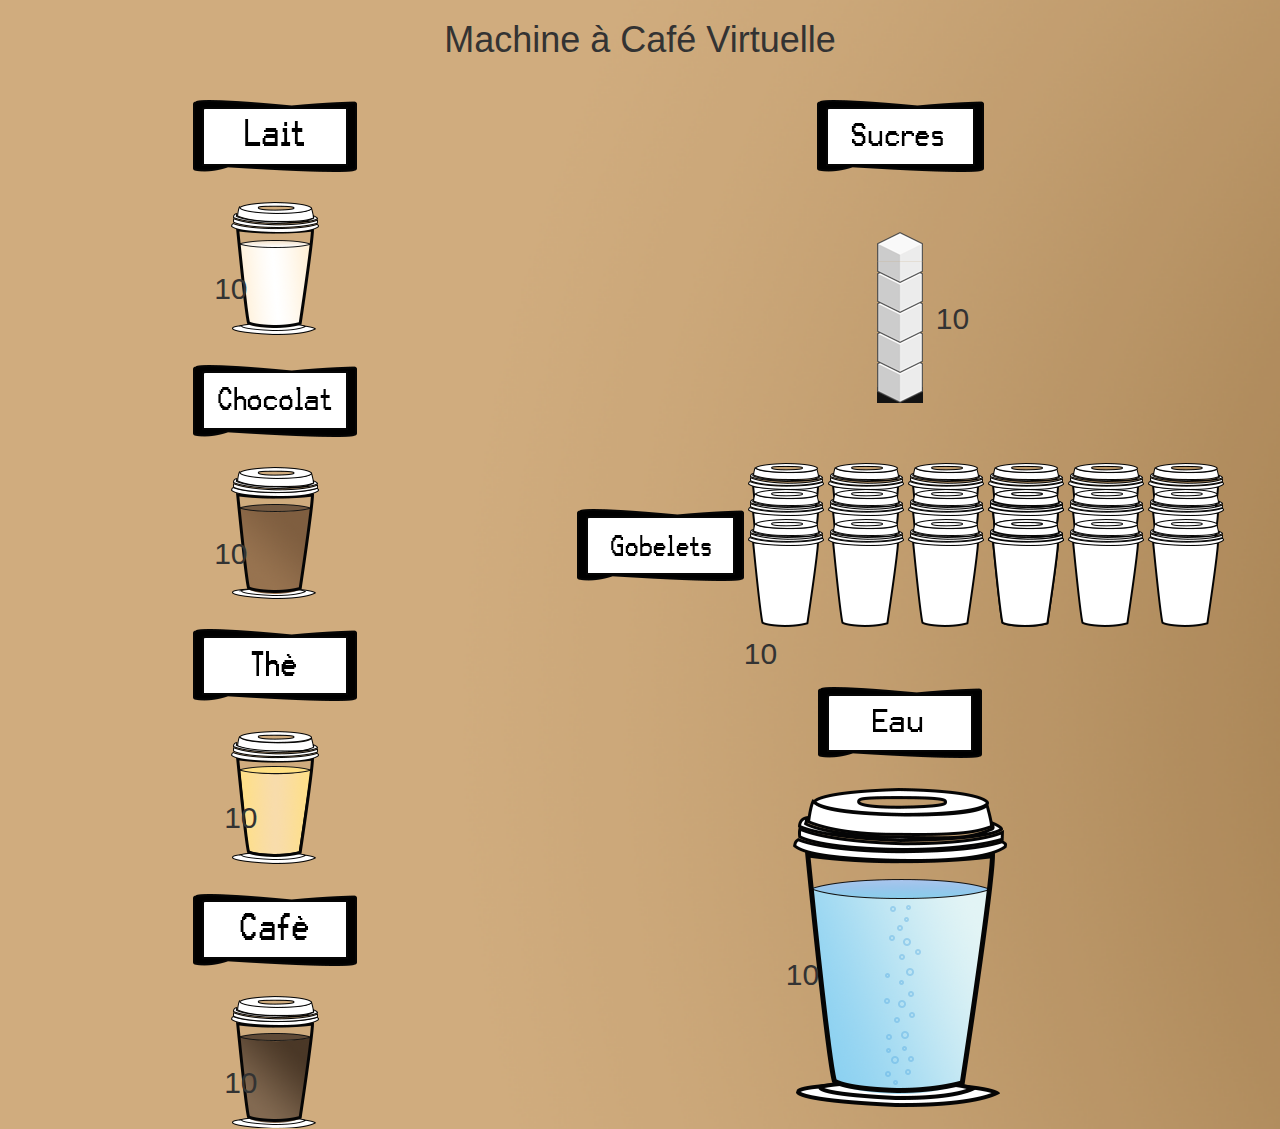
<file: vue_2.html>
<!DOCTYPE html>
<html lang="en">

<head>
    <title>Exercice 3</title>
    <meta charset="utf-8">
    <meta name="viewport" content="width=device-width, initial-scale=1">
    <link rel="stylesheet" href="https://maxcdn.bootstrapcdn.com/bootstrap/3.3.7/css/bootstrap.min.css">
    <script src="https://ajax.googleapis.com/ajax/libs/jquery/3.2.1/jquery.min.js"></script>
    <script src="https://maxcdn.bootstrapcdn.com/bootstrap/3.3.7/js/bootstrap.min.js"></script>
    <script src="script.js"></script>
    <link rel="stylesheet" href="design.css">
</head>

<body>
 <div class="container-fluid text-center">
    <div class="container-fluid bg-1 text-center tis_container-fluid">
            <h1>Machine à Café Virtuelle</h1>
            <p id="tagline" ></p>
    </div>


    <div class="col-xs-offset-1 col-xs-3">
        <div class="row">
             <div class="row"><img class="title" src="images/TitreLait.png"></div>
             <div id="lait"></div><img class="lait" src="images/vue2-assets/Lait.png">
        </div>

        <div class="row">
            <div class="row"><img class="title" src="images/TitreChocolat.png"></div>
            <div id="chocolat"></div><img class="chocolat" src="images/vue2-assets/Chocolat.png">
        </div>

        <div class="row">
            <div class="row"><img class="title" src="images/TitreThe.png"></div>
            <div id="the"></div><img class="lait" src="images/vue2-assets/The.png">
        </div>

        <div class="row">
            <div class="row"><img class="title" src="images/TitreCafe.png"></div>
            <div id="cafe"></div><img class="lait" src="images/vue2-assets/Cafe.png">
        </div>
    </div>

    <div class="col-xs-offset-1 col-xs-7">
        <img class="title" src="images/TitreSucre.png">
            <div class="row">
                <div id="sucre"></div><img class="title" src="images/vue2-assets/Sucres.png">
            </div>
    <div class="row">
        <img class="title" src="images/TitreGobelet.png">
        <div id="gobs"></div>
        <img class="title" src="images/vue2-assets/LesGobs.png">
    </div>

    <div class="row">
            <img class="title" src="images/Titre.png">
    </div>
    <div class="row">               
         <div id="eau"></div>
         <img src="images/vue2-assets/EAU.png"> 
    </div> 

                    
    </div>



    <div class="col-xs-12">
    </div>

</div>
    





</body>

</html>
</file>
<file: design.css>
body{
    background-image: url("images/background1.png");
    background-size: cover;
}

.navbar {
    margin-bottom: 0;
    border-radius: 0;
}

footer {
    background-color: #f2f2f2;
    padding: 25px;
    font-size: 150%;
}

.intro {
    font-size: 150%;
    color: red;
}
.row {
    position: relative;
}

#maBoisson{
  position: absolute;
  bottom: 0;
  right: 0;
}
#maBoisson img {
    vertical-align:bottom;
    border:0;
    cursor: pointer;
}

#imgTouillette
{
    cursor: pointer;    
}
#monGobelet{
    position: absolute;
    bottom: 0;
    right: 0;
}
#monGobelet img {
    vertical-align:bottom;
    border:0;
}


.choix{
    background-color: #2a7ad6;
    width: 21em;
    height: 7em;
    text-align: center;
    -webkit-border-radius: 50px;
    -moz-border-radius: 50px;
    border-radius: 50px;
    -webkit-box-shadow: 3px 3px 11px -1px rgba(0,0,0,0.65);
    -moz-box-shadow: 3px 3px 11px -1px rgba(0,0,0,0.65);
    box-shadow: 3px 3px 11px -1px rgba(0,0,0,0.65);
    color: white;
    border: 8px solid rgba(39, 42, 221, 0); 
    margin-top: 1em;
    cursor: pointer;
}

.btn {
    background: #3498db;
    background-image: -webkit-linear-gradient(top, #3498db, #2980b9);
    background-image: -moz-linear-gradient(top, #3498db, #2980b9);
    background-image: -ms-linear-gradient(top, #3498db, #2980b9);
    background-image: -o-linear-gradient(top, #3498db, #2980b9);
    background-image: linear-gradient(to bottom, #3498db, #2980b9);
    -webkit-border-radius: 28;
    -moz-border-radius: 28;
    border-radius: 28px;
    -webkit-box-shadow: 2px 3px 5px #000000;
    -moz-box-shadow: 2px 3px 5px #000000;
    box-shadow: 2px 3px 5px #000000;
    font-family: Georgia;
    color: #ffffff;
    font-size: 23px;
    padding: 10px 20px 10px 20px;
    text-decoration: none;
    margin: 15px 20px 10px 90px;
  }
  
  .btn:hover {
    background: #3cb0fd;
    text-decoration: none;
  }

a{
    cursor: pointer;
}

h3{
    font-size: 2em;
    padding-top: 0;
    margin-top: 0.5em;
}

.selected{
    border: 8px solid rgb(1, 97, 206); 
    box-shadow: -1px 2px 10px 3px rgba(0, 0, 0, 1) inset;
}

.imgBoisson{
    display:none;
    position: absolute;
    bottom: 0;
    right: 0;
}

.visible{
    display:block;    
}

.sucres{
    float: left;
    cursor: pointer;    
}


#zoneSucres{
    width: 15%;
    position: absolute;
    bottom: 10%;
    right: 4%;
    margin-bottom: 1%;
    opacity: 0.8;
}
.sucresBoisson{
    width: 30%;
    float: left;
}

.pieces{
    width: 4.5em;
    float: left;
    margin-right: 1em;
    margin-top: 0.5em;
    cursor: pointer;       
}

.mesPieces{
    background-color: #2a7ad6;
    height: 6.5em;
    text-align: center;
    -webkit-border-radius: 50px;
    -moz-border-radius: 50px;
    border-radius: 50px;
    -webkit-box-shadow: 3px 3px 3px 0px rgba(0,0,0,0.80);
    -moz-box-shadow: 3px 3px 3px 0px rgba(0,0,0,0.80);
    box-shadow: 3px 3px 3x 0px rgba(0,0,0,0.65);
    color: white;
    border: 8px solid rgba(39, 42, 221, 0); 
    margin-top: 1em;
}

#pieceE{
    margin-top: -1.4em;
}

.pMonnayeur{
    background-color: #2a7ad6;
    width: 19em;
    height: 6em;
    text-align: center;
    -webkit-border-top-left-radius: 50px;
    -webkit-border-bottom-left-radius: 50px;
    -moz-border-radius-topleft: 50px;
    -moz-border-radius-bottomleft: 50px;
    border-top-left-radius: 50px;
    border-bottom-left-radius: 50px;-webkit-box-shadow: 3px 3px 11px -1px rgba(0,0,0,0.65);
    -moz-box-shadow: 3px 3px 11px -1px rgba(0,0,0,0.65);
    box-shadow: 3px 3px 11px -1px rgba(0,0,0,0.65);
    color: black;
    border: 8px solid rgba(39, 42, 221, 0); 
    margin-top: 1em;
    margin-bottom: 2em;
    position: relative;

}

.nbPieces{
    background-color: white;
    width: 10em;
    height: 4.9em;
    text-align: center;
    -webkit-box-shadow: 3px 3px 11px -1px rgba(0,0,0,0.65);
    -moz-box-shadow: 3px 3px 11px -1px rgba(0,0,0,0.65);
    box-shadow: 3px 3px 11px -1px rgba(0,0,0,0.65);
    color: black;
    position: absolute;
    right: 0;
    top: 0;
}

.plusMoins{
   width: 2.5em;
    height: 4.9em;
    text-align: center;
    -webkit-box-shadow: 3px 3px 11px -1px rgba(0,0,0,0.65);
    -moz-box-shadow: 3px 3px 11px -1px rgba(0,0,0,0.65);
    box-shadow: 3px 3px 11px -1px rgba(0,0,0,0.65);
    color: black;
    position: absolute;
    right: 10.5em;
    top: 0;
}




.plus{
    width: 2.5em;
    height: 2.40em;
    text-align: center;
    -webkit-box-shadow: 3px 3px 11px -1px rgba(0,0,0,0.65);
    -moz-box-shadow: 3px 3px 11px -1px rgba(0,0,0,0.65);
    box-shadow: 3px 3px 11px -1px rgba(0,0,0,0.65);
    color: black;
    position: absolute;
    right: 0;
    top: 0;
    cursor: pointer;     
    border: 1px solid rgb(0, 0, 0);     
}


.moins{
    width: 2.5em;
    height: 2.40em;
    text-align: center;
    -webkit-box-shadow: 3px 3px 11px -1px rgba(0,0,0,0.65);
    -moz-box-shadow: 3px 3px 11px -1px rgba(0,0,0,0.65);
    box-shadow: 3px 3px 11px -1px rgba(0,0,0,0.65);
    color: black;
    position: absolute;
    right: 0;
    top: 2.5em;
    cursor: pointer;       
    border: 1px solid rgb(0, 0, 0);     
    
}

.title {
  
    margin-top: 30px;
    margin-bottom: 30px;
}

#eau {
    position : absolute;
    margin-top: 150px;
    margin-left : 250px;

}

#gobs {
    position : absolute;
    margin-top: -40px;
    margin-left : 208px;

}

#lait {
    position : absolute;
    margin-top: 50px;
    margin-left : 95px;

}

#chocolat {
    position : absolute;
    margin-top: 50px;
    margin-left : 95px;

}

#the {
    position : absolute;
    margin-top: 50px;
    margin-left : 105px;

}


#cafe {
    position : absolute;
    margin-top: 50px;
    margin-left : 105px;

}

#sucre {
    position : absolute;
    margin-top: 80px;
    margin-left : 400px;

}
</file>
